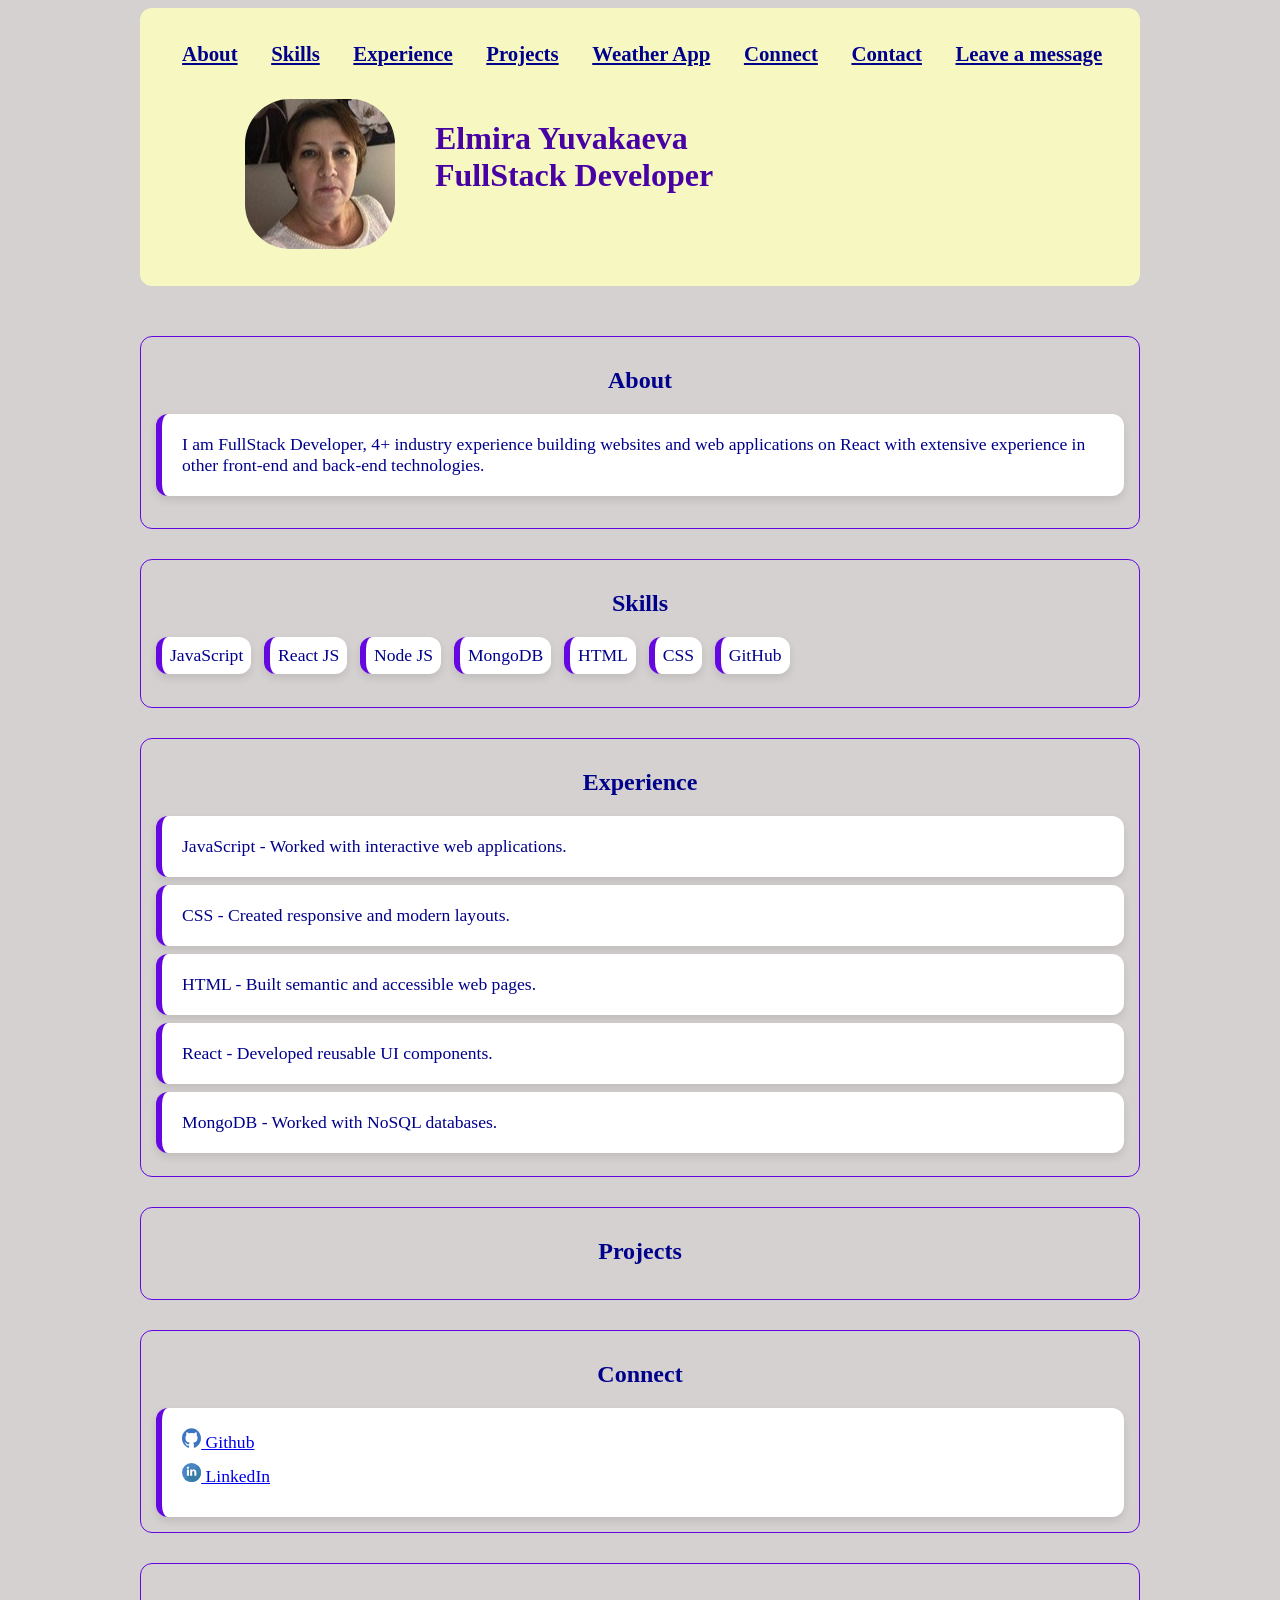
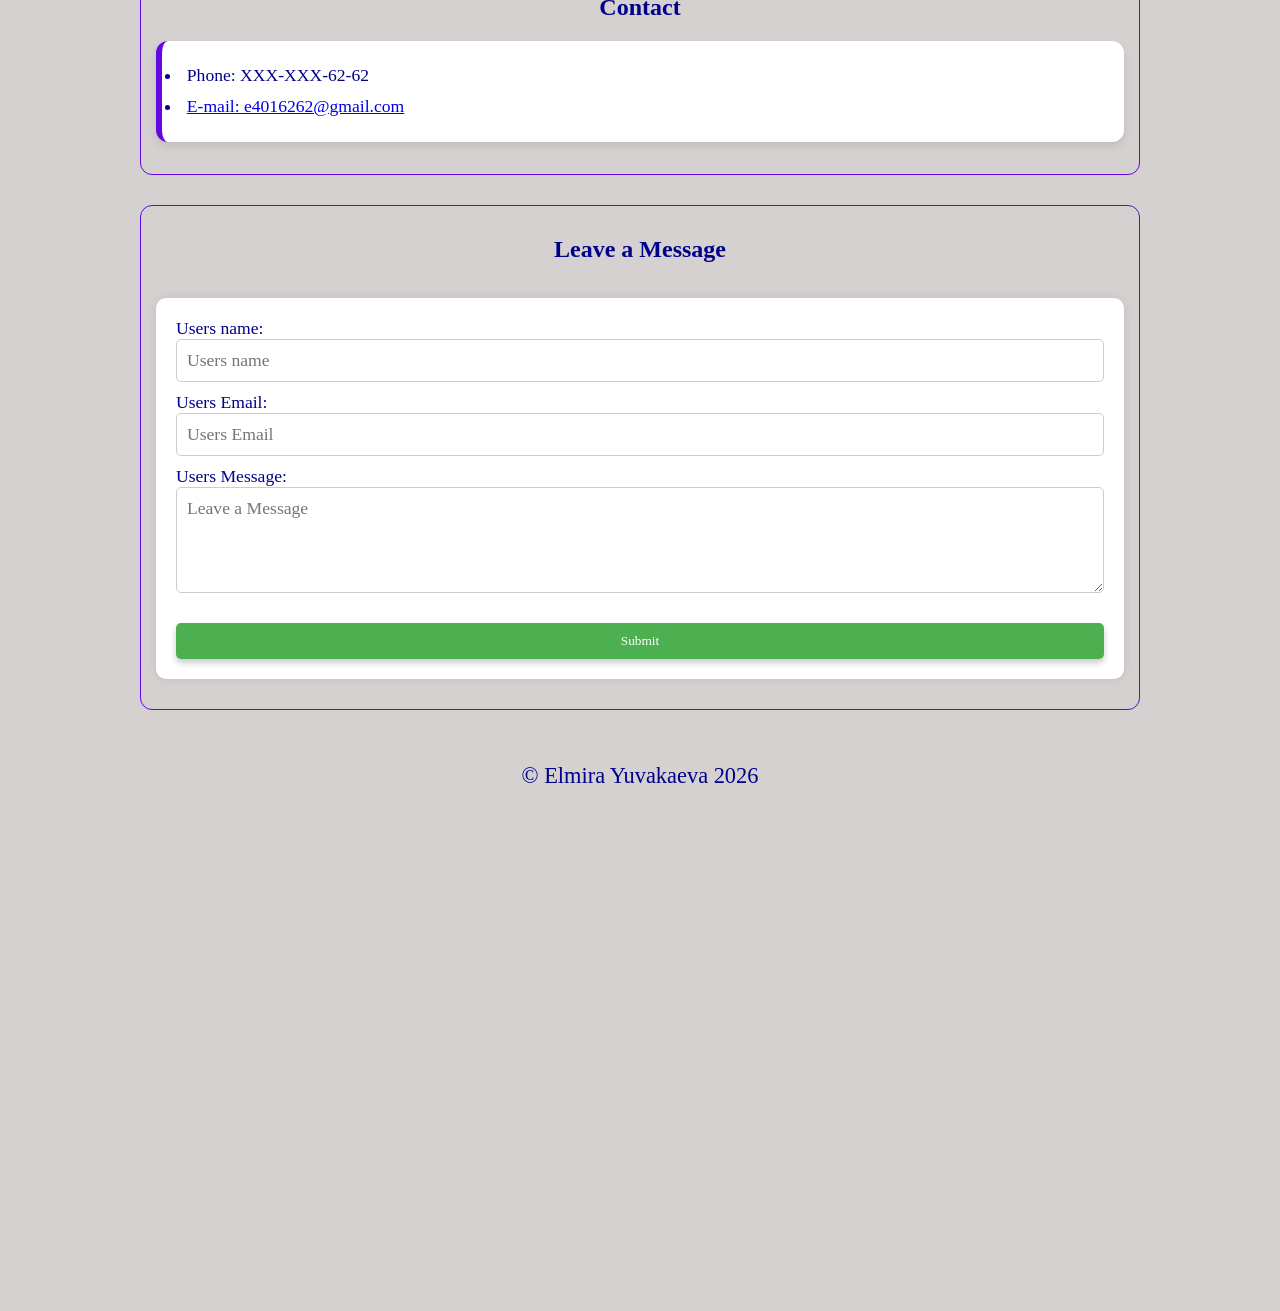
<file: index.html>
<!doctype html>
<html lang="en">
  <head>
    <meta charset="UTF-8" />
    <meta name="viewport" content="width=device-width, initial-scale=1.0" />
 
    <title>Elmira Yuvakaeva's Portfolio</title>
   

    <link rel="stylesheet" href="./css/index.css" />
  </head>

  <body>
    <div class="container">
    
      <header class="header ">  
        <nav class="header_nav">
        <a href="#about" class="nav_elem active">About</a>
          <a href="#skills" class="nav_elem">Skills</a>
        <a href="#experience" class="nav_elem">Experience</a>
    
        <a href="#projects" class="nav_elem">Projects</a>
      
        <a href="./weather_app/index.html"  class="nav_elem">Weather App</a>
        <a href="#connect" class="nav_elem">Connect</a>
        <a href="#contact" class="nav_elem">Contact</a>
        <a href="#leaveMessage" class="nav_elem">Leave a message</a>
        </nav>
        <div class="header_content">
        <img src="./assets/1662854161587.jpeg" alt=" photo" />
        <h1>Elmira Yuvakaeva <br />FullStack Developer</h1>
        </div>
  
      </header>

      <main class="main">
        <section id="about">
          <h2>About</h2>
          <p class="wraper">
            I am FullStack Developer, 4+ industry experience building websites
            and web applications on React with extensive experience in other
            front-end and back-end technologies.
          </p>
        </section>
        <section id="skills">
          <h2>Skills</h2>
          <ul class="flex-row">
           
          </ul>
        </section>
        <section id="experience">
          <h2>Experience</h2>
          <div class="experience flex-column">

            
            <div class="experience_elem wraper">
              JavaScript - Worked with interactive web applications.
            </div>
            <div class="experience_elem wraper">
              CSS - Created responsive and modern layouts.
            </div>
            <div class="experience_elem wraper">
              HTML - Built semantic and accessible web pages.
            </div>
            <div class="experience_elem wraper">
              React - Developed reusable UI components.
            </div>
            <div class="experience_elem wraper">
              MongoDB - Worked with NoSQL databases.
            </div>
          </div>
        </section>
        <section id="projects">
          <h2>Projects</h2>
           <ul></ul>
        </section>
        <section id="connect">
          <h2>Connect</h2>

          <div class="wraper">
            <div class="connect_item">
              <a href="https://github.com/Elmira2505">
                <img
                  src="./assets/github-color.svg"
                  alt="Github"
                  class="icon"
                />
                Github
              </a>
            </div>
            <div class="connect_item">
              <a href="https://www.linkedin.com/in/elmira-yuvakaeva-a2aa19127">
                <img
                  src="./assets/linkedin-svg.svg"
                  alt="LinkedIn"
                  class="icon"
                />
                LinkedIn
              </a>
            </div>
          </div>
        </section>
        <section id="contact">
          <h2>Contact</h2>
          <ul class="wraper">
            <li>Phone: XXX-XXX-62-62</li>
            <li><a href="mailto:e4016262@gmail.com">E-mail: e4016262@gmail.com</a></li>
          </ul>
        </section>
        <section id="leaveMessage">
          <h2>Leave a Message</h2>
          <form id="leave_message" name="leave_message" >
            <label for="usersName">Users name:  </label>
            <input type="text" id="usersName" name="usersName" placeholder="Users name" required> <br>
            <label for="usersEmail">Users Email: </label>
            <input type="email" id="usersEmail" name="usersEmail" placeholder="Users Email" required> <br>
            <label for="usersMessage">Users Message: </label> <br>
            <textarea name="usersMessage" id="usersMessage" required rows="4" cols="100" placeholder="Leave a Message"></textarea> <br>
            <button type="submit" class="submit">Submit</button>
          </form>
        </section>
          <section id="messages">
                  <h2>Messages</h2>
            <ul></ul>
          </section>
      </main>

    </div>
    <script src="./js/index.js"></script>
  </body>
</html>
</file>
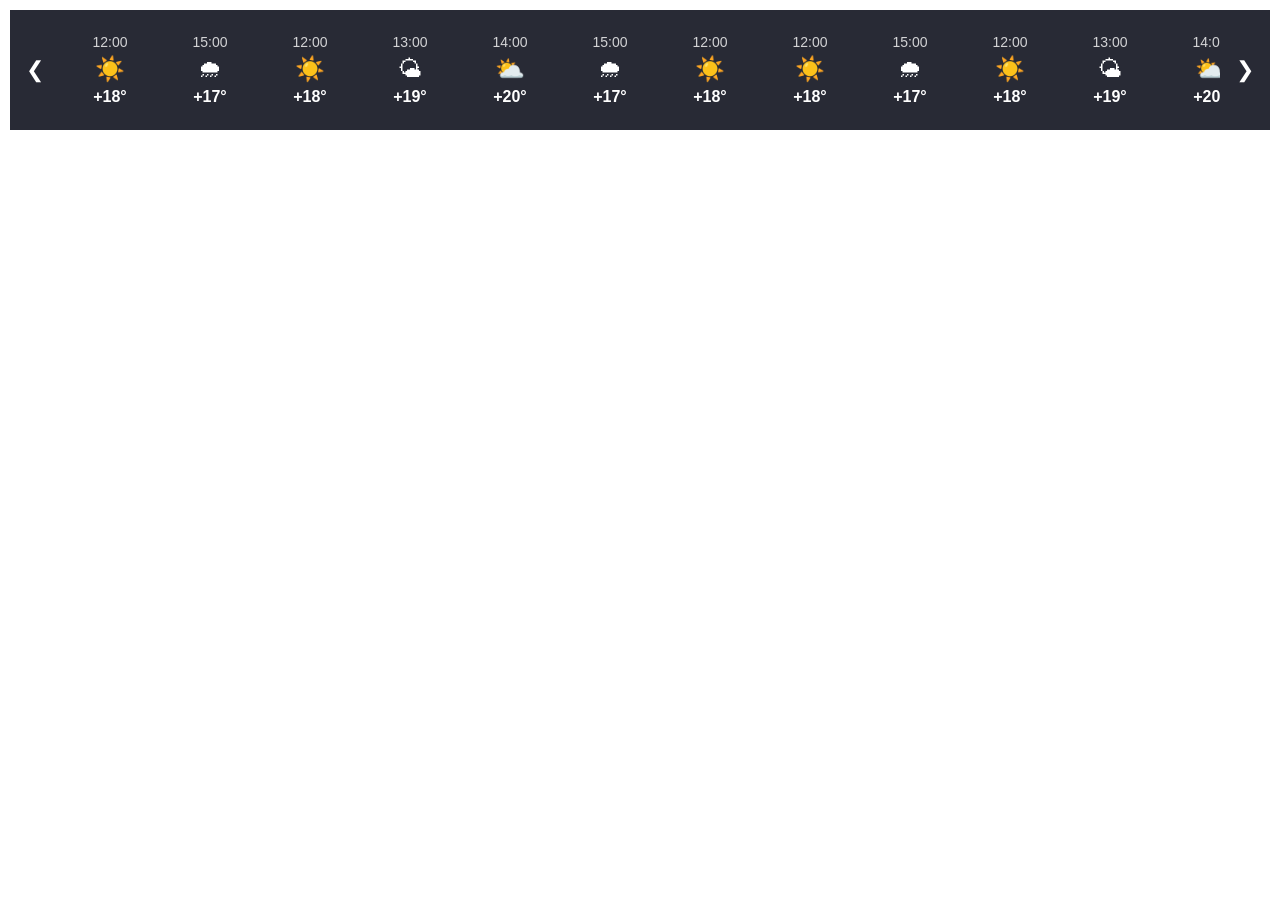
<file: hourly_weather_slider/index.html>
<!DOCTYPE html>
<html lang="en">
<head>
    <meta charset="UTF-8">
    <meta name="viewport" content="width=device-width, initial-scale=1.0">
    <title>Document</title>
    <style>
        body {
    margin: 0;
    font-family: Arial;
}

.weather-wrapper {
    display: flex;
    align-items: stretch;
    height: 120px;
    background: #282a35;
    margin: 10px;
}

.weather-slider {
    flex: 1;
    display: flex;
    overflow: hidden;
    scroll-behavior: smooth;
}

.hour {
    flex-shrink: 0;
    width: 100px;
    color: white;
    text-align: center;
    display: flex;
    flex-direction: column;
    justify-content: center;
    gap: 5px;
}

.time {
    font-size: 14px;
    opacity: 0.8;
}

.icon {
    font-size: 24px;
}

.temp {
    font-size: 16px;
    font-weight: bold;
}

.arrow {
    width: 50px;
    border: none;
    background: #282a35;
    color: white;
    font-size: 22px;
    cursor: pointer;
}
    </style>
</head>

<body>
    <div class="weather-wrapper">
    <button class="arrow left">&#10094;</button>

    <div class="weather-slider">
        
        <div class="hour">
            <div class="time">12:00</div>
            <div class="icon">☀️</div>
            <div class="temp">+18°</div>
        </div>

        <div class="hour">
            <div class="time">15:00</div>
            <div class="icon">🌧</div>
            <div class="temp">+17°</div>
        </div>
        <div class="hour">
            <div class="time">12:00</div>
            <div class="icon">☀️</div>
            <div class="temp">+18°</div>
        </div>

        <div class="hour">
            <div class="time">13:00</div>
            <div class="icon">🌤</div>
            <div class="temp">+19°</div>
        </div>

        <div class="hour">
            <div class="time">14:00</div>
            <div class="icon">⛅</div>
            <div class="temp">+20°</div>
        </div>

        <div class="hour">
            <div class="time">15:00</div>
            <div class="icon">🌧</div>
            <div class="temp">+17°</div>
        </div>
        <div class="hour">
            <div class="time">12:00</div>
            <div class="icon">☀️</div>
            <div class="temp">+18°</div>
        </div>

          <div class="hour">
            <div class="time">12:00</div>
            <div class="icon">☀️</div>
            <div class="temp">+18°</div>
        </div>

        <div class="hour">
            <div class="time">15:00</div>
            <div class="icon">🌧</div>
            <div class="temp">+17°</div>
        </div>
        <div class="hour">
            <div class="time">12:00</div>
            <div class="icon">☀️</div>
            <div class="temp">+18°</div>
        </div>

        <div class="hour">
            <div class="time">13:00</div>
            <div class="icon">🌤</div>
            <div class="temp">+19°</div>
        </div>

        <div class="hour">
            <div class="time">14:00</div>
            <div class="icon">⛅</div>
            <div class="temp">+20°</div>
        </div>

        <div class="hour">
            <div class="time">15:00</div>
            <div class="icon">🌧</div>
            <div class="temp">+17°</div>
        </div>
        <div class="hour">
            <div class="time">12:00</div>
            <div class="icon">☀️</div>
            <div class="temp">+18°</div>
        </div>
          <div class="hour">
            <div class="time">12:00</div>
            <div class="icon">☀️</div>
            <div class="temp">+18°</div>
        </div>

        <div class="hour">
            <div class="time">15:00</div>
            <div class="icon">🌧</div>
            <div class="temp">+17°</div>
        </div>
        <div class="hour">
            <div class="time">12:00</div>
            <div class="icon">☀️</div>
            <div class="temp">+18°</div>
        </div>

        <div class="hour">
            <div class="time">13:00</div>
            <div class="icon">🌤</div>
            <div class="temp">+19°</div>
        </div>

        <div class="hour">
            <div class="time">14:00</div>
            <div class="icon">⛅</div>
            <div class="temp">+20°</div>
        </div>

        <div class="hour">
            <div class="time">15:00</div>
            <div class="icon">🌧</div>
            <div class="temp">+17°</div>
        </div>
        <div class="hour">
            <div class="time">12:00</div>
            <div class="icon">☀️</div>
            <div class="temp">+18°</div>
        </div>
          <div class="hour">
            <div class="time">12:00</div>
            <div class="icon">☀️</div>
            <div class="temp">+18°</div>
        </div>

        <div class="hour">
            <div class="time">15:00</div>
            <div class="icon">🌧</div>
            <div class="temp">+17°</div>
        </div>
        <div class="hour">
            <div class="time">12:00</div>
            <div class="icon">☀️</div>
            <div class="temp">+18°</div>
        </div>

        <div class="hour">
            <div class="time">13:00</div>
            <div class="icon">🌤</div>
            <div class="temp">+19°</div>
        </div>

        <div class="hour">
            <div class="time">14:00</div>
            <div class="icon">⛅</div>
            <div class="temp">+20°</div>
        </div>

        <div class="hour">
            <div class="time">15:00</div>
            <div class="icon">🌧</div>
            <div class="temp">+17°</div>
        </div>
        <div class="hour">
            <div class="time">12:00</div>
            <div class="icon">☀️</div>
            <div class="temp">+18°</div>
        </div>

        <div class="hour">
            <div class="time">13:00</div>
            <div class="icon">🌤</div>
            <div class="temp">+19°</div>
        </div>


        <div class="hour">
            <div class="time">14:00</div>
            <div class="icon">⛅</div>
            <div class="temp">+20°</div>
        </div>

        <div class="hour">
            <div class="time">15:00</div>
            <div class="icon">🌧</div>
            <div class="temp">+17°</div>
        </div>

    </div>

    <button class="arrow right">&#10095;</button>
</div>
 <script>
    const slider = document.querySelector('.weather-slider');

document.querySelector('.left').onclick = () => {
    slider.scrollBy({ left: -120, behavior: 'smooth' });
};

document.querySelector('.right').onclick = () => {
    slider.scrollBy({ left: 120, behavior: 'smooth' });
};
</script>   
</body>
</html>
</file>
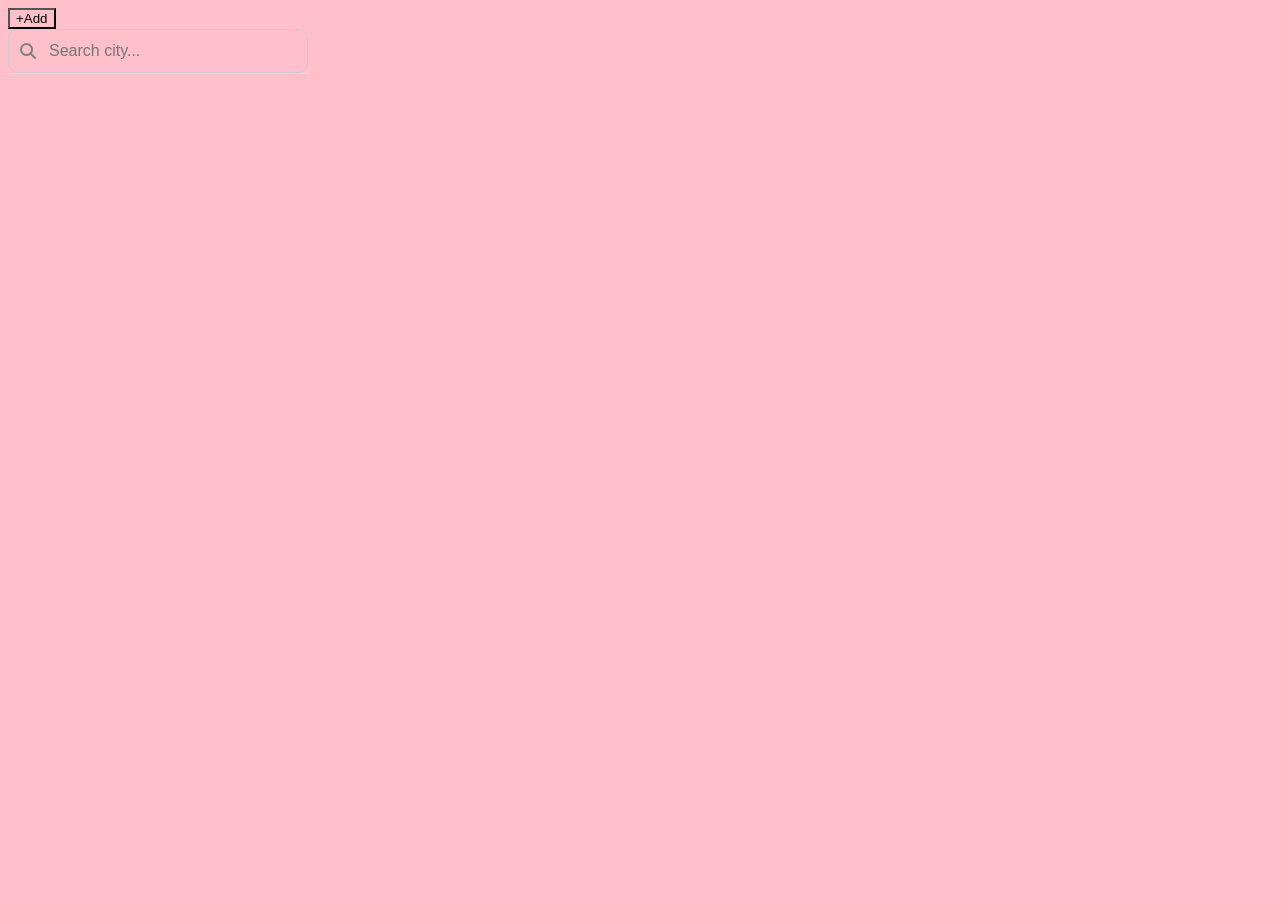
<file: input_city/index.html>
<!doctype html>
<html lang="en">
  <head>
    <meta charset="UTF-8" />
    <meta name="viewport" content="width=device-width, initial-scale=1.0" />
    <link rel="stylesheet"
href="https://cdnjs.cloudflare.com/ajax/libs/font-awesome/6.5.1/css/all.min.css">
    <title>Document</title>
    <style>
        * {
    box-sizing: border-box;
    background-color: pink;
}
.container{
    display: flexbox;
        justify-content: end;
        width: 100%;
}
      .search-container {
        position: relative;
        width: 300px;
     
      }

      #cityInput {
        width: 100%;
       
        font-size: 16px;
      }

      #suggestions {
        position: absolute;
        top: 100%;
        left: 0;
        right: 0;
/* background: white;*/
        border: 1px solid #ddd;
        border-top: none;
      }

      .suggestion {
        padding: 10px;
        cursor: pointer;
      }

      .suggestion:hover {
        background: #f1f1f1;
      }
      .search-box {
    position: relative;
    width: 300px;
}

.search-box i {
    position: absolute;
    left: 12px;
    top: 50%;
    transform: translateY(-50%);
    color: gray;
}

.search-box input {
    width: 100%;
    padding: 12px 12px 12px 40px;
    border: 1px solid #ccc;
    border-radius: 10px;
}
    </style>
  </head>
  <body>
      <div class="container">
   <button>+Add</button>
    <div class="search-container">

      <div class="search-box">
    <i class="fa-solid fa-magnifying-glass"></i>
   <input
        type="text"
        id="cityInput"
        placeholder="Search city..."
        autocomplete="off"
      />
  <div id="suggestions"></div>
</div>
      

   
    </div>
    </div>
    <script>
      const input = document.getElementById("cityInput");
      const suggestions = document.getElementById("suggestions");
      input.addEventListener("input", async () => {
        const query = input.value.trim();

        if (query.length < 2) return;

        const response = await fetch(
          `https://geocoding-api.open-meteo.com/v1/search?name=${query}&count=5&language=en&format=json`,
        );

        const data = await response.json();

        suggestions.innerHTML = "";

        data.results?.forEach((city) => {
          const div = document.createElement("div");

          div.className = "suggestion";
          div.textContent = `${city.name},${city.admin1}, ${city.country}`;

          div.onclick = () => {
            input.value = city.name;
           suggestions.innerHTML = ""; 

            console.log(city.name, city.country,city.latitude, city.longitude);
          };

          suggestions.appendChild(div);
        });
      }); 
    </script>
  </body>
</html>
</file>
<file: css/index.css>
* {
  font-family: "Times New Roman", Times, serif;

}
body {
  background-color: rgb(213, 209, 209);
  color: darkblue;
}
.container {
  margin: 20px;
  align-items: center;
  width: 1000px;
  margin: 0 auto;
}
.header {
  position: sticky;
  top:  0;
  margin: 0 auto;
  padding: 15px;
  background-color: rgb(247, 247, 194);
  display: flex;
  flex-direction: column;
  border-radius: 12px;
  margin-bottom: 20px;
    padding: 5px;
    /* background-color: rgb(243 243 186);; */
    backdrop-filter: blur(8px);
    margin-bottom: 20px;
    z-index: 1000;
 
}

/*nav {

  padding: 5px;
 // background-color: rgb(243 243 186);; 
  border: none;
  margin-bottom: 100px;
}
*/
 .flex-column {
   display: flex;
   flex-direction: column;
 }

 .flex-row {
   display: flex;
   flex-direction: row;
 }
nav  {

  display: flex;
  flex-direction: row;
  justify-content: flex-end;
  gap: 0.5rem;
  font-size: 1.3rem;
  margin: 1rem 0;
  padding: 0 20px;
  margin-bottom: 20px;
}
 .header_content {

   display: flex;
   flex-direction: row;
    gap: 40px;

  padding-left: 100px;
  margin-bottom: 2rem;
 }


* .nav_elem {
  padding: 0.8rem;
  color: darkblue;
  font-weight: 800;
  border-radius: 10%;
}
.header_nav a:hover {
  background-color: white;
}

h1 {
  font-weight: 800;
  font-size: 32px;
  color: rgb(72, 2, 164);

}
img {
  border-radius: 30%;
}
.wraper {
  background-color: white;
  padding: 20px;
  border-radius: 12px;
  border-left: 6px solid #6507e1;
  box-shadow: 0 4px 8px rgba(0, 0, 0, 0.1);
}
h2 {
  margin-top: 15px;
  font-size: 1.5rem;
  text-align: center;
}

.main {
  align-content: center;
}
section {
      transition: all 0.3s ease;
        border: 1px solid #6507e1;
        border-radius: 12px;
        margin: 30px 0;
        padding: 15px;
            scroll-margin-top: 300px;
            font-size: 1.1rem;
}

section:hover {
  transform: translateY(-8px);
  box-shadow: 0 10px 25px rgba(0, 0, 0, 0.15);
}
#skills ul {
  list-style: none;
  justify-content: left;
  gap: 0.8rem;
  padding-left: 0;
  

}
#skills li {
  display: block;
  padding: 0.5rem;
  gap: 1rem
}
li {
    padding: 0.3rem;
}
.connect {
    display: flex;
    flex-direction: column;
    justify-items: auto;

}
.connect_item {
    margin-bottom: 10px;
}
.icon {
  width: 1.2rem;
}

#connect a:visited {
  color: red;
}

#connect a:hover {
  color: rgb(238, 8, 123);
  font-size: 1.2rem;
}


.experience_elem {
  min-width: 180px;

  transition: transform 0.3s ease;
  margin-bottom: 0.5rem;
}

#leaveMessage {
    display: flex;
      flex-direction: column;
      align-items: center;

}

form {
  width: 1/3*width;
  margin: 15px auto;
  padding: 20px;
  background: white;
  border-radius: 10px;
  box-shadow: 0 0 10px rgba(9, 6, 6, 0.1);
  font-size: 1.1rem;
    
}

input,
textarea {
  width: 100%;
  padding: 10px;
  margin-bottom: 10px;
  border: 1px solid #ccc;
  border-radius: 5px;
  box-sizing: border-box;
  font-size: 1.1rem;
}

.submit  {
  width: 100%;
  margin-top: 15px;
  padding: 10px;
  background: #4CAF50;
  color: white;
  border: none;
  border-radius: 5px;
  cursor: pointer;
    transition: transform 0.2s ease, box-shadow 0.2s ease;
      box-shadow: 0 4px 6px rgba(0, 0, 0, 0.2);
}

.submit:hover, .messageBtn:hover{
  background: #09681b;
}
#footer {
  
    display: flex;
    flex-direction: row;
    justify-content: center;
    gap: 0.5rem;
    font-size: 1.4rem;
    color: darkblue;
    margin-bottom: 500px;
}

#messages {
  display: none;
}
.messageBtn {
  width: auto;
  margin-top: 5px;
    padding: 5px;
    background: #4CAF50;
    color: white;
    border: none;
    border-radius: 3px;
}


#messages li {
  display: flex;
  flex-direction: column;

  padding: 10px;
  margin-bottom: 15px;
  border: 1px solid #464545;
  border-radius: 8px;
  background: white;
  box-shadow: 0 0 10px rgba(9, 6, 6, 0.1);
  font-size: 1.1rem;
}

.messagesBtnGroup  {
  display: flex;
  gap: 10px;
  margin-top: 10px;
}
</file>
